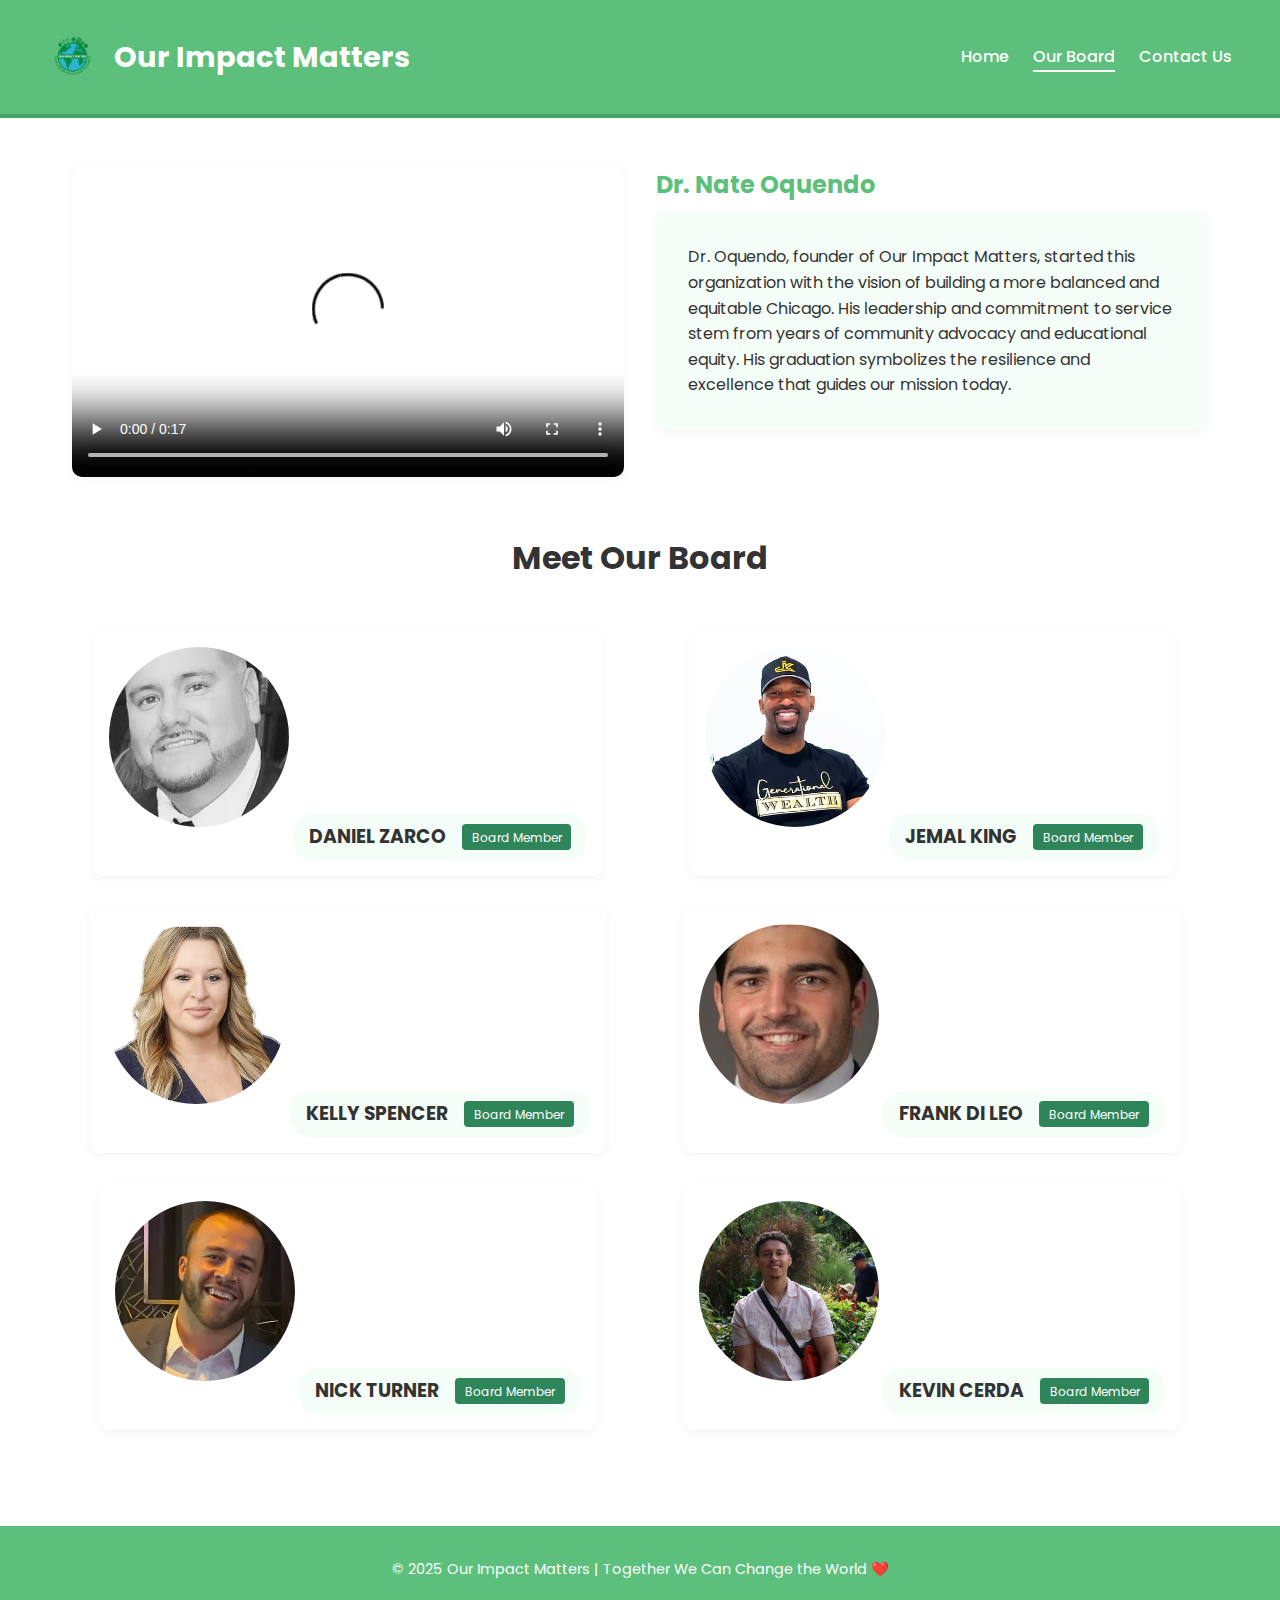
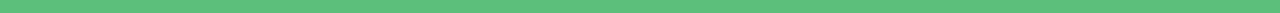
<file: board.html>
<!DOCTYPE html>
<html lang="en">
<head>
  <meta charset="UTF-8" />
  <meta name="viewport" content="width=device-width, initial-scale=1.0"/>
  <title>Our Board – Our Impact Matters</title>
  <link href="https://fonts.googleapis.com/css2?family=Poppins:wght@400;600;800&display=swap" rel="stylesheet">
  <style>
    /* RESET & VARIABLES */
    * {
      box-sizing: border-box;
      margin: 0;
      padding: 0;
    }
    :root {
      --clr-primary: #5cbf7b;
      --clr-secondary: #2f855a;
      --clr-light-bg: #f4fdf7;
      --clr-card-bg: #ffffff;
      --spacing-sm: 1rem;
      --spacing-md: 2rem;
      --spacing-lg: 3rem;
      --shadow-light: 0 2px 8px rgba(0,0,0,0.05);
      --shadow-strong: 0 8px 20px rgba(0,0,0,0.1);
    }

    body {
      font-family: 'Poppins', sans-serif;
      background: #fff;
      color: #333;
      line-height: 1.6;
    }

    /* HEADER */
    header {
      background: var(--clr-primary);
      color: white;
      position: sticky;
      top: 0;
      z-index: 1000;
      display: flex;
      justify-content: space-between;
      align-items: center;
      padding: var(--spacing-md) var(--spacing-lg);
      border-bottom: 4px solid #45a56a;
      flex-wrap: wrap;
    }
    .logo-container {
      display: flex;
      align-items: center;
      gap: var(--spacing-sm);
    }
    .logo-container img {
      height: 50px;
    }
    .logo-text {
      font-size: 1.8rem;
      font-weight: 700;
    }
    nav ul {
      list-style: none;
      display: flex;
      gap: 1.5rem;
    }
    nav a {
      text-decoration: none;
      color: white;
      font-weight: 500;
      position: relative;
    }
    nav a.active::after {
      content: '';
      position: absolute;
      bottom: -4px;
      left: 0;
      width: 100%;
      height: 2px;
      background: white;
    }

    /* MAIN WRAPPER */
    main {
      max-width: 1200px;
      margin: auto;
      padding: var(--spacing-lg) var(--spacing-md);
    }

    /* BOARD INTRO */
    .board-intro {
      display: grid;
      grid-template-columns: repeat(auto-fit, minmax(280px, 1fr));
      gap: var(--spacing-md);
      margin-bottom: var(--spacing-lg);
      align-items: start;
    }
    .video-container video {
      width: 100%;
      aspect-ratio: 16/9;
      object-fit: cover;
      border-radius: 10px;
      box-shadow: var(--shadow-light);
    }
    .bio-container {
      display: flex;
      flex-direction: column;
      justify-content: center;
    }
    .bio-container h2 {
      color: var(--clr-primary);
      margin-bottom: 0.5rem;
    }
    .bio-background {
      background: var(--clr-light-bg);
      padding: var(--spacing-md);
      border-radius: 10px;
      box-shadow: var(--shadow-light);
    }

    /* BOARD MEMBERS */
    .board-members {
      margin-top: var(--spacing-lg);
    }
    .board-members h2 {
      text-align: center;
      margin-bottom: var(--spacing-lg);
      font-size: 2rem;
      color: #333;
    }
    .member-grid {
      display: grid;
      grid-template-columns: repeat(2, 1fr);    /* exactly 2 columns */
      grid-auto-rows: auto;                     /* rows flow automatically */
      gap: var(--spacing-md);
      justify-items: center;
    }
    @media (max-width: 600px) {
      .member-grid {
      grid-template-columns: 1fr;
      }
    }

    .member-card {
      background: var(--clr-card-bg);
      border-radius: 10px;
      padding: var(--spacing-sm);
      box-shadow: var(--shadow-light);
      text-align: center;
      transition: transform 0.3s ease, box-shadow 0.3s ease;
    }
    .member-card:hover {
      transform: translateY(-5px);
      box-shadow: var(--shadow-strong);
    }
    .member-card img {
      width: 100%;
      max-width: 180px;
      aspect-ratio: 1;
      object-fit: cover;
      border-radius: 50%;
      margin-bottom: var(--spacing-sm);
    }
    .member-name-box {
      display: inline-flex;
      align-items: center;
      background: var(--clr-light-bg);
      padding: 0.5rem 1rem;
      border-radius: 20px;
    }
    .badge {
      margin-left: var(--spacing-sm);
      padding: 0.2rem 0.6rem;
      font-size: 0.75rem;
      background: var(--clr-secondary);
      color: white;
      border-radius: 4px;
    }

    /* RESPONSIVE TWEAKS */
    @media (max-width: 900px) {
      .logo-text { font-size: 1.5rem; }
      nav ul { gap: var(--spacing-sm); }
    }
    @media (max-width: 600px) {
      header {
        flex-direction: column;
        align-items: flex-start;
        padding: var(--spacing-sm);
      }
      nav ul {
        flex-direction: column;
        width: 100%;
        gap: var(--spacing-sm);
        margin-top: var(--spacing-sm);
      }
    }

    /* FOOTER */
    footer {
      background: var(--clr-primary);
      color: white;
      text-align: center;
      padding: var(--spacing-md) 0;
      font-size: 0.9rem;
      margin-top: var(--spacing-lg);
    }
  </style>
</head>

<body>
  <header>
    <div class="logo-container">
      <img src="OIM_logo.png" alt="OIM Logo">
      <div class="logo-text">Our Impact Matters</div>
    </div>
    <nav>
      <ul>
        <li><a href="index.html">Home</a></li>
        <li><a href="board.html" class="active">Our Board</a></li>
        <li><a href="contact.html">Contact Us</a></li>
      </ul>
    </nav>
  </header>

  <main>
    <!-- Board Intro -->
    <section class="board-intro">
      <div class="video-container">
        <video controls poster="graduation_video.mov">
          <source src="graduation_video.mov" type="video/mp4">
          
        </video>
      </div>
      <div class="bio-container">
        <h2>Dr. Nate Oquendo</h2>
        <div class="bio-background">
          <p>
            Dr. Oquendo, founder of Our Impact Matters, started this organization with the vision of building
            a more balanced and equitable Chicago. His leadership and commitment to service stem from years
            of community advocacy and educational equity. His graduation symbolizes the resilience and
            excellence that guides our mission today.
          </p>
        </div>
      </div>
    </section>

    <!-- Meet Our Board -->
    <section class="board-members">
      <h2>Meet Our Board</h2>
      <div class="member-grid">
        <div class="member-card">
          <img src="member1.jpg" alt="Daniel Zarco">
          <div class="member-name-box">
            <h3>DANIEL ZARCO</h3>
            <span class="badge">Board Member</span>
          </div>
        </div>
        <div class="member-card">
          <img src="member2.jpg" alt="Jemal King">
          <div class="member-name-box">
            <h3>JEMAL KING</h3>
            <span class="badge">Board Member</span>
          </div>
        </div>
        <div class="member-card">
          <img src="member3.jpg" alt="Kelly Spencer">
          <div class="member-name-box">
            <h3>KELLY SPENCER</h3>
            <span class="badge">Board Member</span>
          </div>
        </div>
        <div class="member-card">
          <img src="member4.jpg" alt="Frank Di Leo">
          <div class="member-name-box">
            <h3>FRANK DI LEO</h3>
            <span class="badge">Board Member</span>
          </div>
        </div>
        <div class="member-card">
          <img src="member5.jpg" alt="Nick Turner">
          <div class="member-name-box">
            <h3>NICK TURNER</h3>
            <span class="badge">Board Member</span>
          </div>
        </div>
        <div class="member-card">
          <img src="member6.jpeg" alt="Kevin Cerda">
          <div class="member-name-box">
            <h3>KEVIN CERDA</h3>
            <span class="badge">Board Member</span>
          </div>
        </div>
      </div>
    </section>
  </main>

  <footer>
    &copy; 2025 Our Impact Matters | Together We Can Change the World ❤️
  </footer>
</body>
</html>
</file>
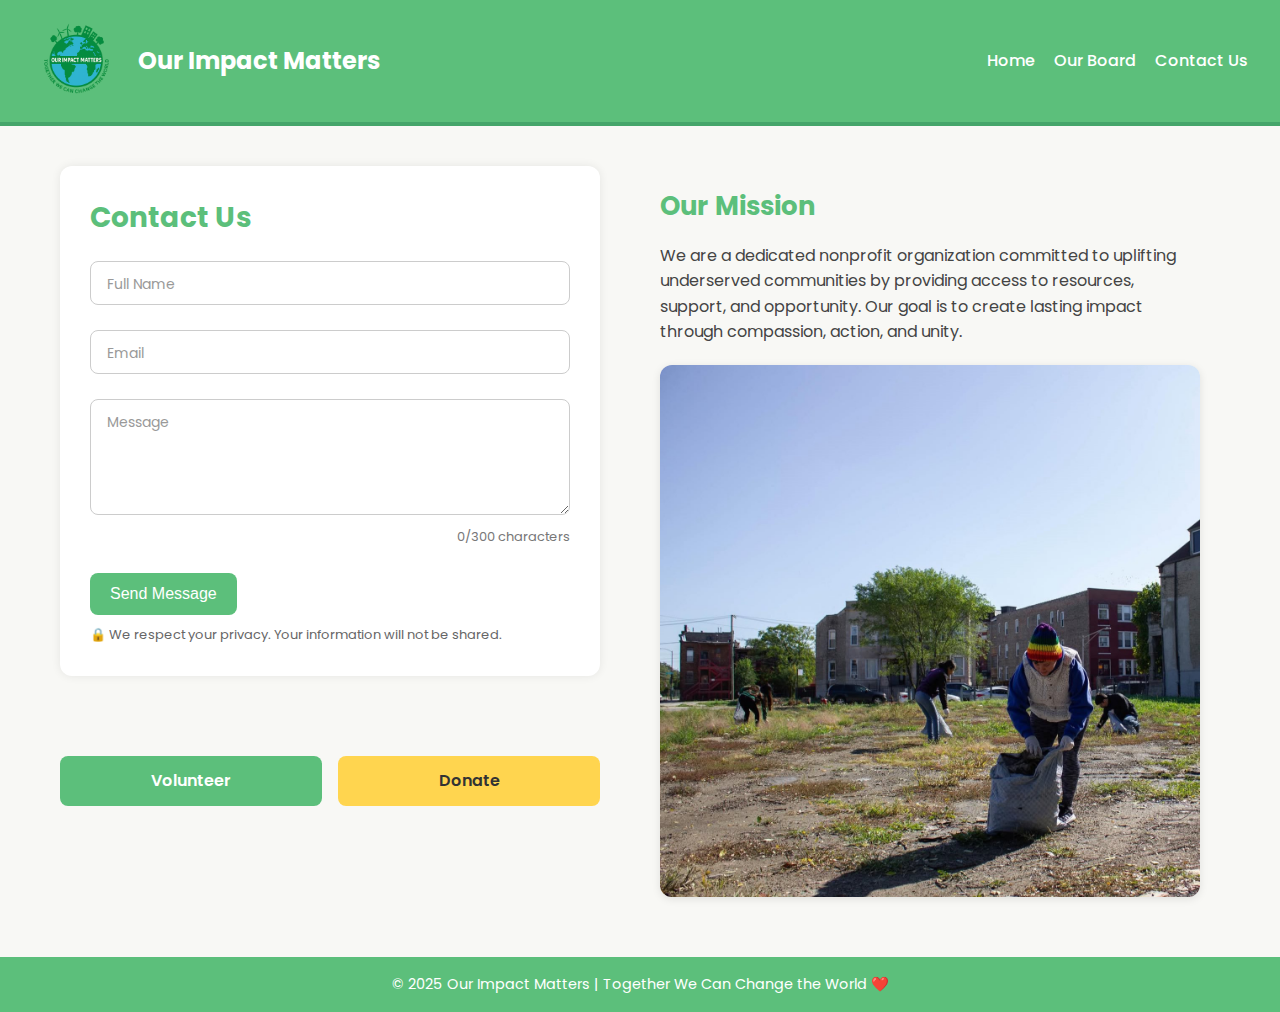
<file: contact.html>
<!DOCTYPE html>
<html lang="en">
<head>
  <meta charset="UTF-8" />
  <meta name="viewport" content="width=device-width, initial-scale=1.0"/>
  <title>Contact Us - Our Impact Matters</title>
  <link href="https://fonts.googleapis.com/css2?family=Poppins:wght@400;600;800&display=swap" rel="stylesheet">
  <style>
    * { box-sizing: border-box; margin: 0; padding: 0; }

    body {
      font-family: 'Poppins', sans-serif;
      background-color: #f8f8f5;
      color: #333;
      line-height: 1.6;
    }

    header {
      background: #5cbf7b;
      color: white;
      display: flex;
      justify-content: space-between;
      align-items: center;
      padding: 1rem 2rem;
      border-bottom: 4px solid #45a56a;
      flex-wrap: wrap;
    }

    .logo-container {
      display: flex;
      align-items: center;
      gap: 1rem;
    }

    .logo-container img {
      height: 90px;
      width: auto;
    }

    .logo-text {
      font-size: 1.5rem;
      font-weight: 700;
      color: white;
    }

    nav ul {
      list-style: none;
      display: flex;
      gap: 1.2rem;
      margin: 0;
      padding: 0;
    }

    nav ul li a {
      color: white;
      text-decoration: none;
      font-weight: 500;
      font-size: 1rem;
      position: relative;
    }

    nav ul li a::after {
      content: '';
      position: absolute;
      left: 0;
      bottom: -4px;
      width: 100%;
      height: 2px;
      background-color: white;
      transform: scaleX(0);
      transform-origin: right;
      transition: transform 0.3s ease-in-out;
    }

    nav ul li a:hover::after {
      transform: scaleX(1);
      transform-origin: left;
    }

    .container {
      max-width: 1200px;
      margin: auto;
      padding: 40px 20px;
      display: flex;
      gap: 40px;
      align-items: flex-start;
      flex-wrap: wrap;
    }

    .contact-section {
      flex: 1;
      min-width: 300px;
    }

    .contact-form {
      background: #fff;
      padding: 30px;
      border-radius: 12px;
      box-shadow: 0 0 10px rgba(0,0,0,0.08);
      position: relative;
    }

    .contact-form h2 {
      font-size: 28px;
      margin-bottom: 20px;
      color: #5cbf7b;
    }

    .form-group {
      position: relative;
      margin-bottom: 25px;
    }

    .form-group input,
    .form-group textarea {
      width: 100%;
      padding: 12px;
      border: 1px solid #ccc;
      border-radius: 8px;
      font-size: 16px;
      background: none;
    }

    .form-group label {
      position: absolute;
      left: 12px;
      top: 12px;
      background: #fff;
      padding: 0 5px;
      color: #999;
      font-size: 14px;
      pointer-events: none;
      transition: 0.2s;
    }

    .form-group input:focus + label,
    .form-group input:not(:placeholder-shown) + label,
    .form-group textarea:focus + label,
    .form-group textarea:not(:placeholder-shown) + label {
      top: -10px;
      left: 10px;
      font-size: 13px;
      color: #5cbf7b;
    }

    .contact-form button {
      background: #5cbf7b;
      color: white;
      padding: 12px 20px;
      border: none;
      border-radius: 8px;
      cursor: pointer;
      font-size: 16px;
      transition: background 0.3s ease;
    }

    .contact-form button:hover {
      background: #4aad6d;
    }

    .spinner {
      display: none;
      width: 24px;
      height: 24px;
      border: 3px solid #ccc;
      border-top: 3px solid #5cbf7b;
      border-radius: 50%;
      animation: spin 0.7s linear infinite;
      margin-left: 10px;
      vertical-align: middle;
    }

    @keyframes spin {
      0% { transform: rotate(0deg);}
      100% { transform: rotate(360deg);}
    }

    .success-message {
      display: none;
      margin-top: 20px;
      color: #388e3c;
      font-weight: 600;
    }

    .char-count {
      font-size: 13px;
      color: #777;
      text-align: right;
      margin-top: 5px;
      margin-bottom: 5px;
    }

    .privacy-note {
      font-size: 13px;
      color: #666;
      margin-top: 10px;
    }

    .button-row {
      display: flex;
      justify-content: space-between;
      gap: 1rem;
      margin-top: 80px;
    }

    .button-row a {
      flex: 1;
      text-align: center;
      padding: 12px;
      border-radius: 8px;
      font-weight: 600;
      font-size: 16px;
      text-decoration: none;
      transition: transform 0.2s ease;
    }

    .button-row a:hover {
      transform: scale(1.03);
    }

    .btn-volunteer {
      background-color: #5cbf7b;
      color: white;
    }

    .btn-donate {
      background-color: #ffd54f;
      color: #333;
    }

    .mission {
      flex: 1;
      padding: 20px;
      min-width: 300px;
    }

    .mission h3 {
      color: #5cbf7b;
      font-size: 26px;
      margin-bottom: 15px;
    }

    .mission p {
      font-size: 16px;
      line-height: 1.6;
      color: #444;
    }

    .mission-photo {
      margin-top: 20px;
      border-radius: 12px;
      overflow: hidden;
      box-shadow: 0 2px 8px rgba(0, 0, 0, 0.1);
      max-height: 610px;
    }

    .mission-photo img {
      width: 100%;
      height: 100%;
      object-fit: cover;
      display: block;
      transition: transform 0.3s ease;
    }

    .mission-photo img:hover {
      transform: scale(1.01);
    }

    footer {
      background: #5cbf7b;
      color: white;
      text-align: center;
      padding: 1rem;
      font-size: 0.9rem;
    }
  </style>
</head>
<body>
  <header>
    <div class="logo-container">
      <img src="OIM_logo.png" alt="Our Impact Matters Logo">
      <span class="logo-text">Our Impact Matters</span>
    </div>
    <nav>
      <ul>
        <li><a href="index.html">Home</a></li>
        <li><a href="board.html">Our Board</a></li>
      
        <li><a href="contact.html">Contact Us</a></li>
      </ul>
    </nav>
  </header>

  <div class="container">
    <div class="contact-section">
      <form class="contact-form" id="contactForm" action="https://formspree.io/f/xyzjygve" method="POST">
        <h2>Contact Us</h2>

        <div class="form-group">
          <input type="text" id="name" name="name" placeholder=" " required />
          <label for="name">Full Name</label>
        </div>

        <div class="form-group">
          <input type="email" id="email" name="email" placeholder=" " required />
          <label for="email">Email</label>
        </div>

        <div class="form-group">
          <textarea id="message" name="message" placeholder=" " rows="5" maxlength="300" required></textarea>
          <label for="message">Message</label>
          <div class="char-count"><span id="charCount">0</span>/300 characters</div>
        </div>

        <button type="submit">
          Send Message
          <span class="spinner" id="spinner"></span>
        </button>

        <p class="privacy-note">🔒 We respect your privacy. Your information will not be shared.</p>
        <p class="success-message" id="successMsg">Thank you! We will reach back to you within 1–2 business days!</p>
      </form>

      <div class="button-row">
        <a href="volunteer.html" class="btn-volunteer">Volunteer</a>
        <a href="donate.html" class="btn-donate">Donate</a>
      </div>
    </div>

    <div class="mission">
      <h3>Our Mission</h3>
      <p>
        We are a dedicated nonprofit organization committed to uplifting underserved communities by providing access to resources, support, and opportunity.
        Our goal is to create lasting impact through compassion, action, and unity.
      </p>
      <div class="mission-photo">
        <img src="contact_page_picture.jpeg" alt="Our Impact Matters volunteer cleanup effort">
      </div>
    </div>
  </div>

  <footer>
    &copy; 2025 Our Impact Matters | Together We Can Change the World ❤️
  </footer>

  <script>
    const form = document.getElementById('contactForm');
    const spinner = document.getElementById('spinner');
    const successMsg = document.getElementById('successMsg');
    const charCount = document.getElementById('charCount');
    const messageInput = document.getElementById('message');

    messageInput.addEventListener('input', () => {
      charCount.textContent = messageInput.value.length;
    });

    form.addEventListener('submit', async function (e) {
      e.preventDefault();
      spinner.style.display = 'inline-block';
      const data = new FormData(form);

      try {
        const response = await fetch(form.action, {
          method: "POST",
          body: data,
          headers: { Accept: "application/json" }
        });

        spinner.style.display = 'none';

        if (response.ok) {
          successMsg.style.display = 'block';
          form.reset();
          charCount.textContent = 0;
        } else {
          successMsg.textContent = "Oops! Something went wrong.";
          successMsg.style.display = 'block';
        }
      } catch (err) {
        spinner.style.display = 'none';
        successMsg.textContent = "Submission failed. Please try again.";
        successMsg.style.display = 'block';
      }
    });
  </script>
</body>
</html>
</file>
